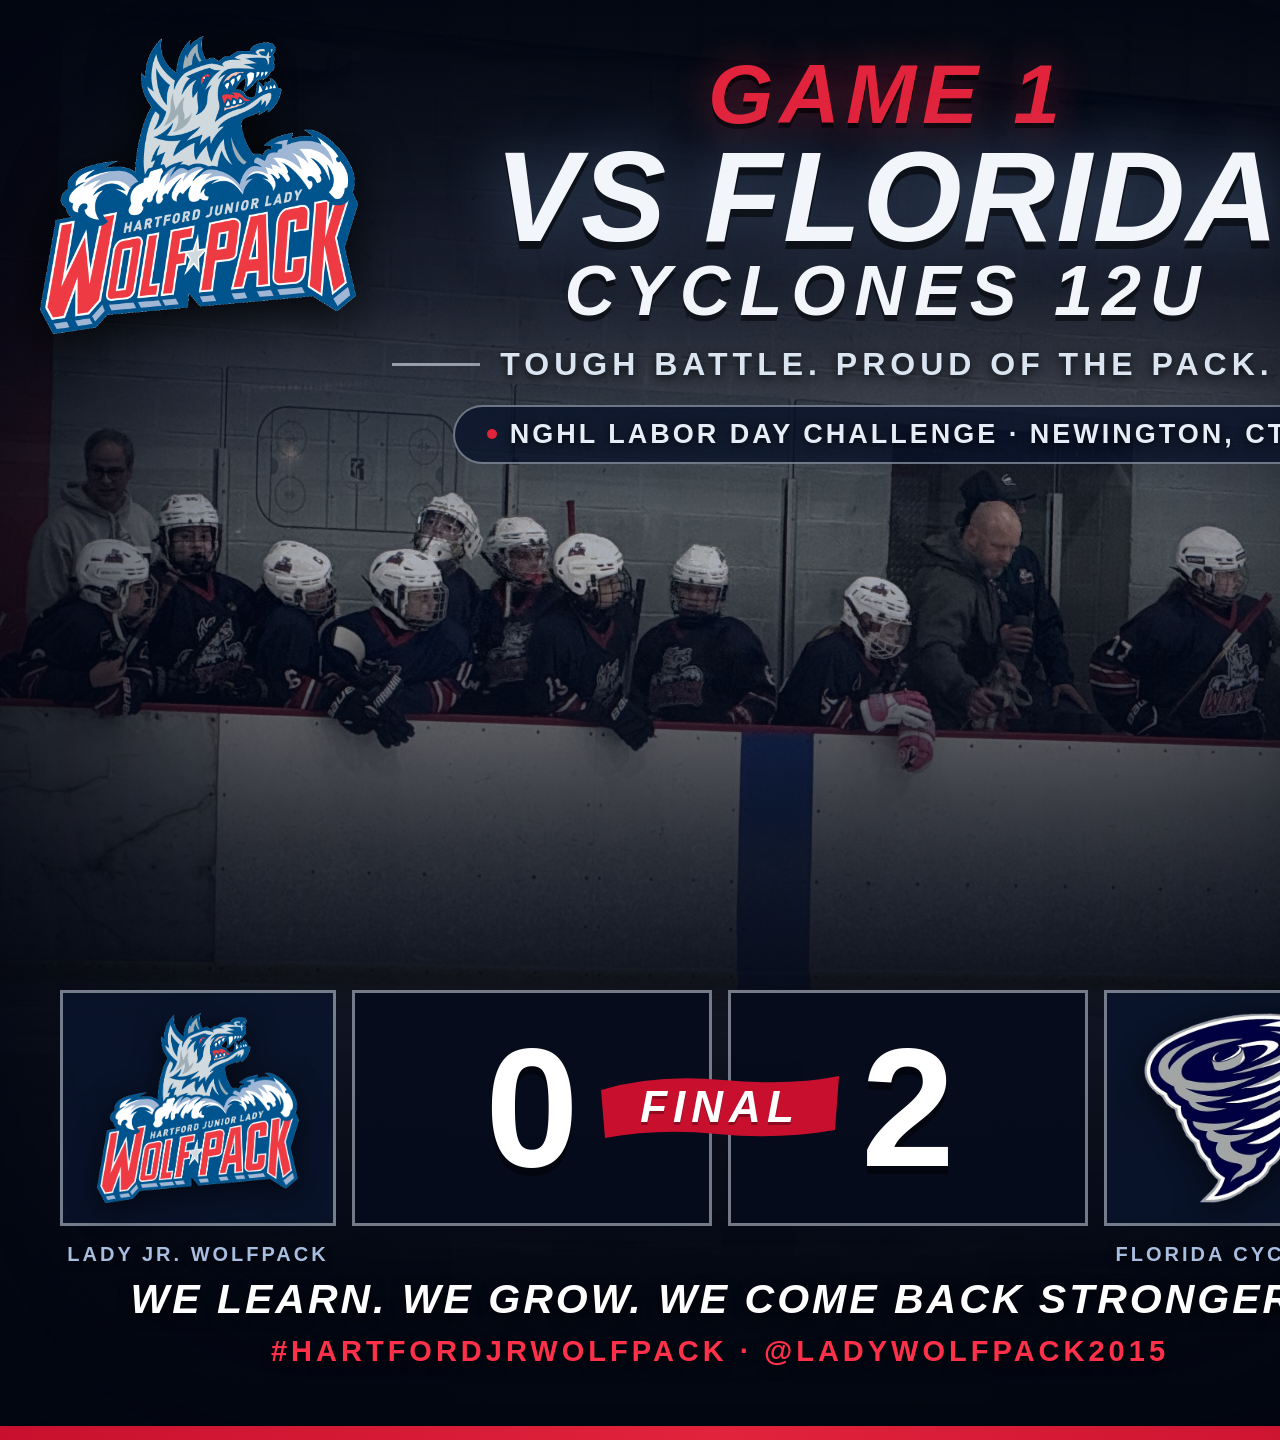
<file: .claude/skills/postgame-graphic/reference/game1_result.html>
<!DOCTYPE html>
<html>
<head>
<meta charset="utf-8">
<style>
  * { margin:0; padding:0; box-sizing:border-box; }
  html, body { width:1440px; height:1440px; overflow:hidden; background:#050b18;
    font-family:'Liberation Sans', Arial, sans-serif; }
  .stage { position:relative; width:1440px; height:1440px; overflow:hidden; }

  .photo {
    position:absolute; top:-44px; left:50%; transform:translateX(-50%);
    width:2496px; height:1872px; object-fit:cover;
    filter: saturate(0.80) contrast(1.10) brightness(1.04);
  }
  .tone { position:absolute; inset:0;
    background:linear-gradient(180deg, rgba(10,26,58,0.55) 0%, rgba(8,20,48,0.35) 40%, rgba(6,14,34,0.6) 70%, rgba(4,9,22,0.9) 100%); }
  .topscrim { position:absolute; top:0; left:0; right:0; height:520px;
    background:linear-gradient(180deg, rgba(3,8,20,0.94) 0%, rgba(4,10,26,0.7) 55%, rgba(5,12,30,0) 100%); }
  .botscrim { position:absolute; bottom:0; left:0; right:0; height:880px;
    background:linear-gradient(180deg, rgba(4,9,22,0) 0%, rgba(4,9,22,0.55) 28%, rgba(4,9,22,0.86) 52%, rgba(3,7,18,0.97) 100%); }
  .vig { position:absolute; inset:0; box-shadow: inset 0 0 260px 90px rgba(2,6,16,0.85); }

  .logo {
    position:absolute; left:40px; top:36px; width:318px; height:298px;
    object-fit:contain;
    filter: drop-shadow(0 10px 26px rgba(0,0,0,0.85));
  }

  .head { position:absolute; left:386px; right:52px; top:52px; text-align:center; }
  .g1 {
    font-family:'DejaVu Sans Condensed', sans-serif; font-weight:bold; font-style:italic;
    font-size:84px; color:#e2233c; letter-spacing:6px; line-height:1;
    text-shadow: 0 5px 0 rgba(0,0,0,0.6), 0 0 40px rgba(226,35,60,0.45);
  }
  .vs {
    margin-top:2px;
    font-family:'DejaVu Sans Condensed', sans-serif; font-weight:bold; font-style:italic;
    font-size:128px; line-height:0.92; color:#f2f6fb; letter-spacing:1px;
    text-shadow: 0 8px 0 rgba(0,0,0,0.55), 0 0 60px rgba(150,195,255,0.35);
  }
  .cyc {
    font-family:'DejaVu Sans Condensed', sans-serif; font-weight:bold; font-style:italic;
    font-size:70px; line-height:1; color:#f2f6fb; letter-spacing:9px;
    text-shadow: 0 6px 0 rgba(0,0,0,0.5);
  }
  .subrow { display:flex; align-items:center; justify-content:center; gap:20px; margin-top:20px; }
  .subrow .bar { width:88px; height:3px; background:rgba(226,232,241,0.6); }
  .sub {
    font-family:'DejaVu Sans Condensed', sans-serif; font-weight:bold;
    font-size:32px; color:#dbe5f2; letter-spacing:5px;
    text-shadow: 0 3px 10px rgba(0,0,0,0.8);
  }
  .locpill {
    display:inline-flex; align-items:center; gap:13px; margin-top:22px;
    background:rgba(8,18,40,0.8); border:2px solid rgba(226,232,241,0.45);
    border-radius:999px; padding:12px 32px;
    font-family:'DejaVu Sans Condensed', sans-serif; font-weight:bold;
    font-size:27px; color:#e6edf7; letter-spacing:3px;
    text-shadow: 0 2px 8px rgba(0,0,0,0.8);
  }
  .locpill .dot { width:10px; height:10px; border-radius:50%; background:#e2233c; }

  /* score block */
  .score { position:absolute; left:60px; right:60px; bottom:214px; display:flex; align-items:stretch; gap:16px; }
  .side { flex:0 0 276px; background:rgba(9,20,44,0.84); border:3px solid rgba(226,232,241,0.5);
    display:flex; align-items:center; justify-content:center; padding:20px; }
  .side img { max-width:100%; max-height:190px; object-fit:contain;
    filter: drop-shadow(0 6px 14px rgba(0,0,0,0.6)); }
  .num { flex:1; background:rgba(6,12,28,0.9); border:3px solid rgba(226,232,241,0.5);
    display:flex; align-items:center; justify-content:center; }
  .num span {
    font-family:'DejaVu Sans Condensed', sans-serif; font-weight:bold;
    font-size:168px; line-height:1; color:#ffffff; text-shadow:0 8px 0 rgba(0,0,0,0.45);
  }
  .finalwrap { position:absolute; left:50%; bottom:214px; transform:translate(-50%,0);
    width:100%; height:238px; display:flex; align-items:center; justify-content:center; pointer-events:none; }
  .final { position:relative; width:250px; height:78px; }
  .final svg { position:absolute; inset:0; }
  .final span { position:absolute; inset:0; display:flex; align-items:center; justify-content:center;
    font-family:'DejaVu Sans Condensed', sans-serif; font-weight:bold; font-style:italic;
    font-size:44px; color:#ffffff; letter-spacing:6px; text-shadow:0 3px 0 rgba(0,0,0,0.3); }

  .teamtag { position:absolute; bottom:174px; font-family:'DejaVu Sans Condensed', sans-serif;
    font-weight:bold; font-size:20px; letter-spacing:3px; color:#a8bee0; text-shadow:0 2px 8px rgba(0,0,0,0.9); }
  .teamtag.l { left:60px; width:276px; text-align:center; }
  .teamtag.r { right:60px; width:276px; text-align:center; }

  .foot { position:absolute; left:0; right:0; bottom:72px; text-align:center; }
  .foot .l1 {
    font-family:'DejaVu Sans Condensed', sans-serif; font-weight:bold; font-style:italic;
    font-size:41px; color:#ffffff; letter-spacing:3px;
    text-shadow:0 4px 14px rgba(0,0,0,0.85);
  }
  .foot .l2 {
    font-family:'DejaVu Sans Condensed', sans-serif; font-weight:bold;
    font-size:29px; color:#ff3049; letter-spacing:4px; margin-top:12px;
    text-shadow:0 3px 12px rgba(0,0,0,0.85);
  }
  .redbar { position:absolute; left:0; right:0; bottom:0; height:14px;
    background:linear-gradient(90deg, #c8102e 0%, #e2233c 50%, #c8102e 100%); }
</style>
</head>
<body>
<div class="stage">
  <img class="photo" src="bench.jpg">
  <div class="tone"></div>
  <div class="topscrim"></div>
  <div class="botscrim"></div>
  <div class="vig"></div>

  <img class="logo" src="wolfpack_logo_tight.png">

  <div class="head">
    <div class="g1">GAME 1</div>
    <div class="vs">VS FLORIDA</div>
    <div class="cyc">CYCLONES 12U</div>
    <div class="subrow">
      <div class="bar"></div>
      <div class="sub">TOUGH BATTLE. PROUD OF THE PACK.</div>
      <div class="bar"></div>
    </div>
    <div class="locpill"><span class="dot"></span> NGHL LABOR DAY CHALLENGE &middot; NEWINGTON, CT</div>
  </div>

  <div class="score">
    <div class="side"><img src="wolfpack_logo_tight.png"></div>
    <div class="num"><span>0</span></div>
    <div class="num"><span>2</span></div>
    <div class="side"><img src="cyclones_logo.png"></div>
  </div>

  <div class="teamtag l">LADY JR. WOLFPACK</div>
  <div class="teamtag r">FLORIDA CYCLONES</div>

  <div class="finalwrap">
    <div class="final">
      <svg viewBox="0 0 250 78" xmlns="http://www.w3.org/2000/svg">
        <path d="M6 22 Q60 6 128 12 Q196 18 244 8 L240 62 Q182 72 122 66 Q64 60 10 70 Z" fill="#c8102e"/>
      </svg>
      <span>FINAL</span>
    </div>
  </div>

  <div class="foot">
    <div class="l1">WE LEARN. WE GROW. WE COME BACK STRONGER.</div>
    <div class="l2">#HARTFORDJRWOLFPACK &middot; @LADYWOLFPACK2015</div>
  </div>

  <div class="redbar"></div>
</div>
</body>
</html>
</file>
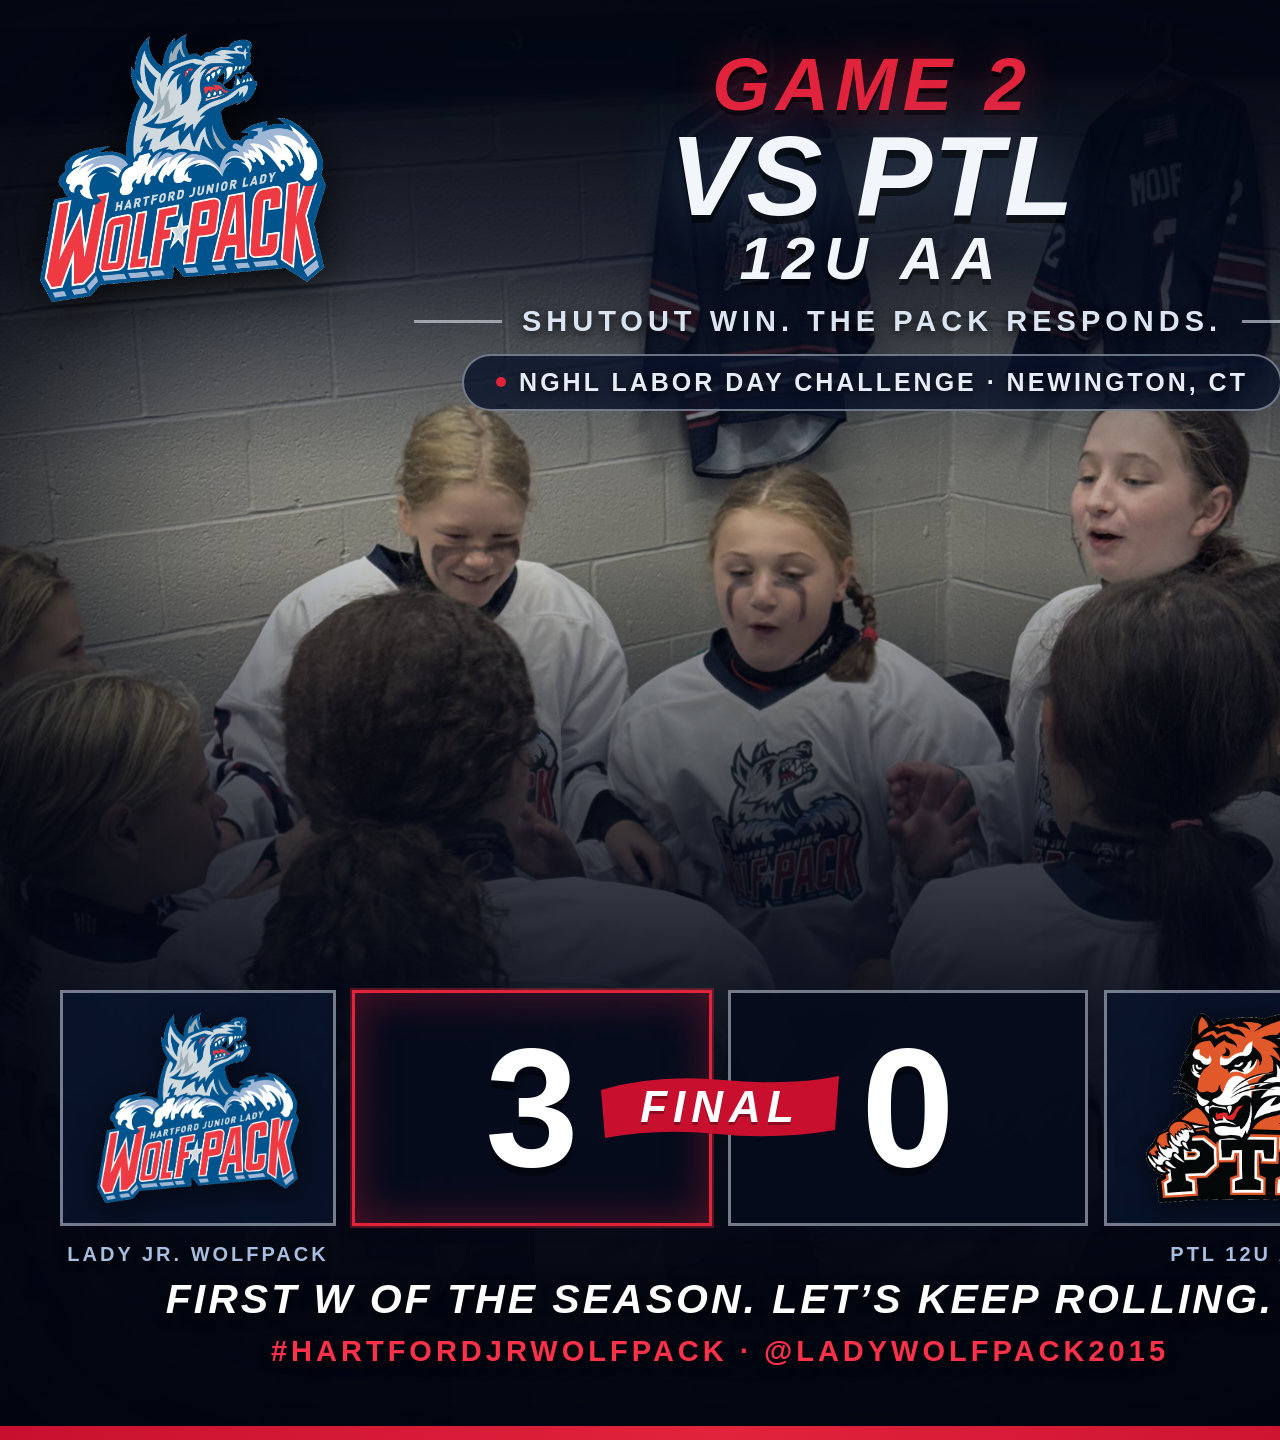
<file: .claude/skills/postgame-graphic/reference/game2_result.html>
<!DOCTYPE html>
<html>
<head>
<meta charset="utf-8">
<style>
  * { margin:0; padding:0; box-sizing:border-box; }
  html, body { width:1440px; height:1440px; overflow:hidden; background:#050b18;
    font-family:'Liberation Sans', Arial, sans-serif; }
  .stage { position:relative; width:1440px; height:1440px; overflow:hidden; }

  .photo {
    position:absolute; top:-26px; left:50%; transform:translateX(-50%);
    width:1440px; height:1920px; object-fit:cover; object-position:center top;
    filter: saturate(0.86) contrast(1.06) brightness(0.98);
  }
  .tone { position:absolute; inset:0;
    background:linear-gradient(180deg, rgba(10,26,58,0.5) 0%, rgba(8,20,48,0.22) 38%, rgba(6,14,34,0.5) 68%, rgba(4,9,22,0.9) 100%); }
  .topscrim { position:absolute; top:0; left:0; right:0; height:470px;
    background:linear-gradient(180deg, rgba(3,8,20,0.94) 0%, rgba(4,10,26,0.7) 55%, rgba(5,12,30,0) 100%); }
  .botscrim { position:absolute; bottom:0; left:0; right:0; height:880px;
    background:linear-gradient(180deg, rgba(4,9,22,0) 0%, rgba(4,9,22,0.55) 28%, rgba(4,9,22,0.86) 52%, rgba(3,7,18,0.97) 100%); }
  .vig { position:absolute; inset:0; box-shadow: inset 0 0 260px 90px rgba(2,6,16,0.85); }

  .logo {
    position:absolute; left:40px; top:34px; width:286px; height:268px;
    object-fit:contain;
    filter: drop-shadow(0 10px 26px rgba(0,0,0,0.85));
  }

  .head { position:absolute; left:352px; right:48px; top:48px; text-align:center; }
  .g1 {
    font-family:'DejaVu Sans Condensed', sans-serif; font-weight:bold; font-style:italic;
    font-size:74px; color:#e2233c; letter-spacing:6px; line-height:1;
    text-shadow: 0 5px 0 rgba(0,0,0,0.6), 0 0 40px rgba(226,35,60,0.45);
  }
  .vs {
    margin-top:2px;
    font-family:'DejaVu Sans Condensed', sans-serif; font-weight:bold; font-style:italic;
    font-size:114px; line-height:0.92; color:#f2f6fb; letter-spacing:1px;
    text-shadow: 0 8px 0 rgba(0,0,0,0.55), 0 0 60px rgba(150,195,255,0.35);
  }
  .cyc {
    font-family:'DejaVu Sans Condensed', sans-serif; font-weight:bold; font-style:italic;
    font-size:60px; line-height:1; color:#f2f6fb; letter-spacing:9px;
    text-shadow: 0 6px 0 rgba(0,0,0,0.5);
  }
  .subrow { display:flex; align-items:center; justify-content:center; gap:20px; margin-top:16px; }
  .subrow .bar { width:88px; height:3px; background:rgba(226,232,241,0.6); }
  .sub {
    font-family:'DejaVu Sans Condensed', sans-serif; font-weight:bold;
    font-size:29px; color:#dbe5f2; letter-spacing:5px;
    text-shadow: 0 3px 10px rgba(0,0,0,0.8);
  }
  .locpill {
    display:inline-flex; align-items:center; gap:13px; margin-top:16px;
    background:rgba(8,18,40,0.8); border:2px solid rgba(226,232,241,0.45);
    border-radius:999px; padding:12px 32px;
    font-family:'DejaVu Sans Condensed', sans-serif; font-weight:bold;
    font-size:25px; color:#e6edf7; letter-spacing:3px;
    text-shadow: 0 2px 8px rgba(0,0,0,0.8);
  }
  .locpill .dot { width:10px; height:10px; border-radius:50%; background:#e2233c; }

  /* score block */
  .score { position:absolute; left:60px; right:60px; bottom:214px; display:flex; align-items:stretch; gap:16px; }
  .side { flex:0 0 276px; background:rgba(9,20,44,0.84); border:3px solid rgba(226,232,241,0.5);
    display:flex; align-items:center; justify-content:center; padding:20px; }
  .side img { max-width:100%; max-height:190px; object-fit:contain;
    filter: drop-shadow(0 6px 14px rgba(0,0,0,0.6)); }
  .num { flex:1; background:rgba(6,12,28,0.9); border:3px solid rgba(226,232,241,0.5);
    display:flex; align-items:center; justify-content:center; }
  .num.win { border-color:#e2233c; box-shadow: 0 0 0 2px rgba(226,35,60,0.35), 0 0 44px rgba(226,35,60,0.35) inset; }
  .num span {
    font-family:'DejaVu Sans Condensed', sans-serif; font-weight:bold;
    font-size:168px; line-height:1; color:#ffffff; text-shadow:0 8px 0 rgba(0,0,0,0.45);
  }
  .finalwrap { position:absolute; left:50%; bottom:214px; transform:translate(-50%,0);
    width:100%; height:238px; display:flex; align-items:center; justify-content:center; pointer-events:none; }
  .final { position:relative; width:250px; height:78px; }
  .final svg { position:absolute; inset:0; }
  .final span { position:absolute; inset:0; display:flex; align-items:center; justify-content:center;
    font-family:'DejaVu Sans Condensed', sans-serif; font-weight:bold; font-style:italic;
    font-size:44px; color:#ffffff; letter-spacing:6px; text-shadow:0 3px 0 rgba(0,0,0,0.3); }

  .teamtag { position:absolute; bottom:174px; font-family:'DejaVu Sans Condensed', sans-serif;
    font-weight:bold; font-size:20px; letter-spacing:3px; color:#a8bee0; text-shadow:0 2px 8px rgba(0,0,0,0.9); }
  .teamtag.l { left:60px; width:276px; text-align:center; }
  .teamtag.r { right:60px; width:276px; text-align:center; }

  .foot { position:absolute; left:0; right:0; bottom:72px; text-align:center; }
  .foot .l1 {
    font-family:'DejaVu Sans Condensed', sans-serif; font-weight:bold; font-style:italic;
    font-size:41px; color:#ffffff; letter-spacing:3px;
    text-shadow:0 4px 14px rgba(0,0,0,0.85);
  }
  .foot .l2 {
    font-family:'DejaVu Sans Condensed', sans-serif; font-weight:bold;
    font-size:29px; color:#ff3049; letter-spacing:4px; margin-top:12px;
    text-shadow:0 3px 12px rgba(0,0,0,0.85);
  }
  .redbar { position:absolute; left:0; right:0; bottom:0; height:14px;
    background:linear-gradient(90deg, #c8102e 0%, #e2233c 50%, #c8102e 100%); }
</style>
</head>
<body>
<div class="stage">
  <img class="photo" src="locker_raw.jpg">
  <div class="tone"></div>
  <div class="topscrim"></div>
  <div class="botscrim"></div>
  <div class="vig"></div>

  <img class="logo" src="wolfpack_logo_tight.png">

  <div class="head">
    <div class="g1">GAME 2</div>
    <div class="vs">VS PTL</div>
    <div class="cyc">12U AA</div>
    <div class="subrow">
      <div class="bar"></div>
      <div class="sub">SHUTOUT WIN. THE PACK RESPONDS.</div>
      <div class="bar"></div>
    </div>
    <div class="locpill"><span class="dot"></span> NGHL LABOR DAY CHALLENGE &middot; NEWINGTON, CT</div>
  </div>

  <div class="score">
    <div class="side"><img src="wolfpack_logo_tight.png"></div>
    <div class="num win"><span>3</span></div>
    <div class="num"><span>0</span></div>
    <div class="side"><img src="ptl_logo_clean.png"></div>
  </div>

  <div class="teamtag l">LADY JR. WOLFPACK</div>
  <div class="teamtag r">PTL 12U AA</div>

  <div class="finalwrap">
    <div class="final">
      <svg viewBox="0 0 250 78" xmlns="http://www.w3.org/2000/svg">
        <path d="M6 22 Q60 6 128 12 Q196 18 244 8 L240 62 Q182 72 122 66 Q64 60 10 70 Z" fill="#c8102e"/>
      </svg>
      <span>FINAL</span>
    </div>
  </div>

  <div class="foot">
    <div class="l1">FIRST W OF THE SEASON. LET&rsquo;S KEEP ROLLING.</div>
    <div class="l2">#HARTFORDJRWOLFPACK &middot; @LADYWOLFPACK2015</div>
  </div>

  <div class="redbar"></div>
</div>
</body>
</html>
</file>
